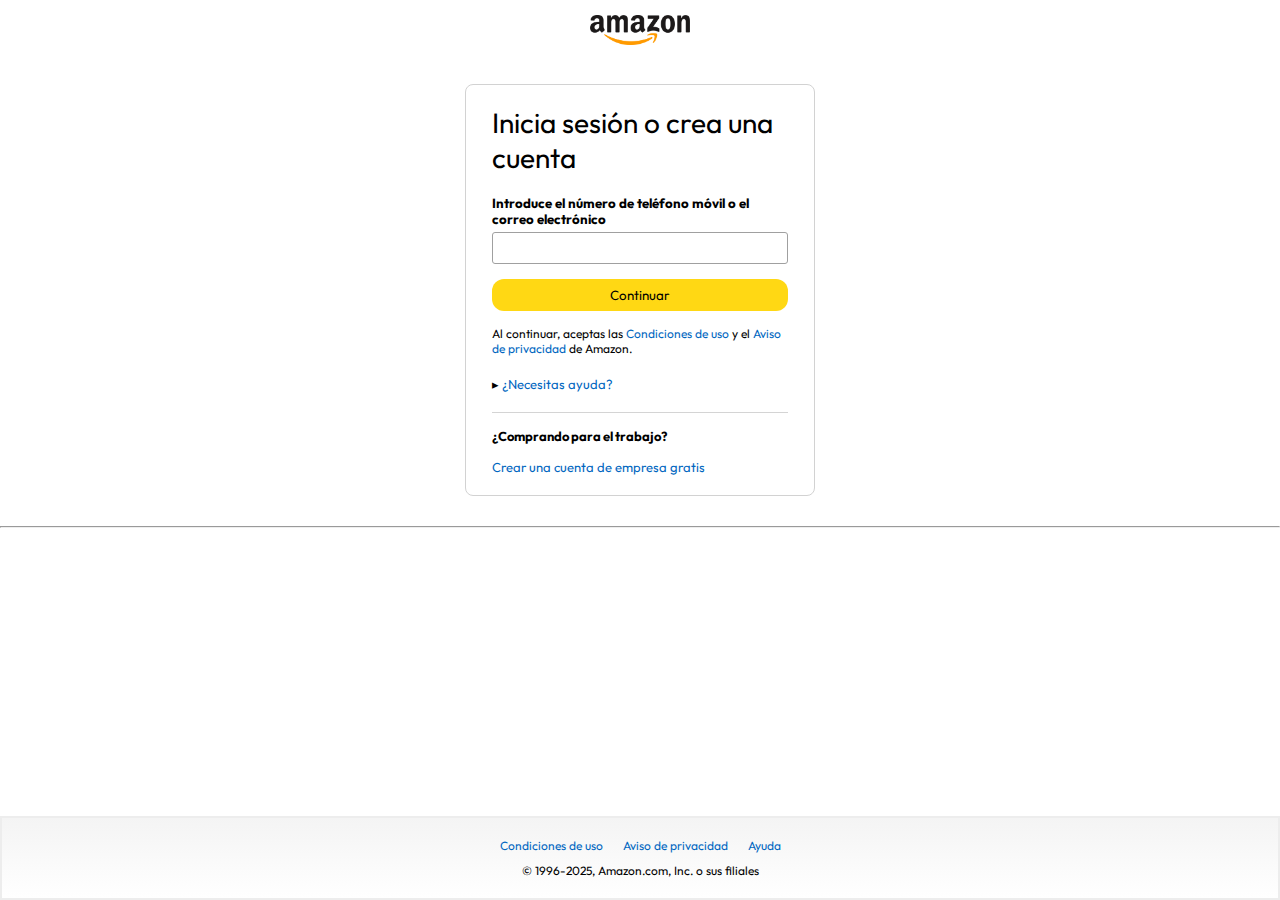
<file: signin.html>
<!DOCTYPE html>
<html lang="en">
<head>
    <meta charset="UTF-8">
    <meta name="viewport" content="width=device-width, initial-scale=1.0">
    <title>Sign In</title>
    <link rel="stylesheet" href="signin.css">
</head>
<body>
    <a href="/"><img class="logo" src="assets/amazon_logo_dark.png" alt="" width="100px"></a>
    <div class="signin-container">
        <h1 class="signin-title">Inicia sesión o crea una cuenta</h1>
        <h5 class="input-lable">Introduce el número de teléfono móvil o el correo electrónico</h5>
        <input type="text">
        <button>Continuar</button>
        <p class="signin-condition">Al continuar, aceptas las <span>Condiciones de uso</span> y el <span>Aviso de privacidad</span> de Amazon.</p>
        <p class="signin-help">&#9656; <span>¿Necesitas ayuda?</span></p>
        <hr>
        <h4>¿Comprando para el trabajo?</h4>
        <p class="signin-business"><span>Crear una cuenta de empresa gratis</span></p>
    </div>
    <hr class="signin-footer">
    <footer>
        <div class="footer-links">
            <a href="#">Condiciones de uso</a>
            <a href="#">Aviso de privacidad</a>
            <a href="#">Ayuda</a>
        </div>
        <p class="footer-copyright">© 1996-2025, Amazon.com, Inc. o sus filiales</p>
    </footer>
</body>
</html>
</file>
<file: signin.css>
@import url('https://fonts.googleapis.com/css2?family=Outfit:wght@100..900&display=swap');
*{
    padding: 0;
    margin: 0;
    box-sizing: border-box;
    font-family: Outfit;
}
body{
    background-color: white;
    text-align: center;
    font-family: Outfit;
    min-height: 100vh;
}
.logo{
    margin: 15px 0;
}
.signin-container{
    max-width: 350px;
    border: 1px solid #d2d2d2;
    margin: auto;
    margin-top: 20px;
    padding: 20px 26px;
    border-radius: 8px;
    text-align: left;
}
.signin-title{
    font-size: 28px;
    font-weight: 400;
}
.input-lable{
    margin-top: 20px;
}
.signin-container input{
    width: 100%;
    height: 32px;
    margin-top: 5px;
    padding: 3px 7px;
    border-radius: 3px;
    border: 1px solid #a0a0a0;
    font-size: 12px;
}
.signin-container input:focus{
    outline: 3px solid #c2f2ff;
}
.signin-container button{
    width: 100%;
    height: 32px;
    margin: 15px 0;
    background-color: #ffd814;
    border: none;
    border-radius: 12px;
    cursor: pointer;
}
.signin-container button:hover{
    background-color: #ebc712;
}
.signin-condition{
    font-size: 12px;
}
.signin-container p span{
    color: #0066c0;
    cursor: pointer;
}
.signin-help{
    font-size: 13px;
    margin: 20px 0;
}
.signin-container hr{
    border: none;
    height: 1px;
    background-color: #d4d4d4;
}
.signin-container h4{
    margin: 15px 0;
    font-size: 13px;
}
.signin-business{
    font-size: 13px;
}
.signin-footer {
    margin-top: 30px;
}
footer {
    width: 100%;
    height: auto;
    max-height: 200px;
    margin-top: 20px;
    padding: 20px 0;
    position: fixed;
    bottom: 0;
    background: linear-gradient(to bottom, #f4f4f4, white);
    border: 2px solid #ededed;
    font-size: 12px;
}
.footer-links {
    display: flex;
    justify-content: center;
    gap: 20px;
    margin-bottom: 10px;
}
.footer-links a {
    color: #0066c0;
    text-decoration: none;
}
</file>
